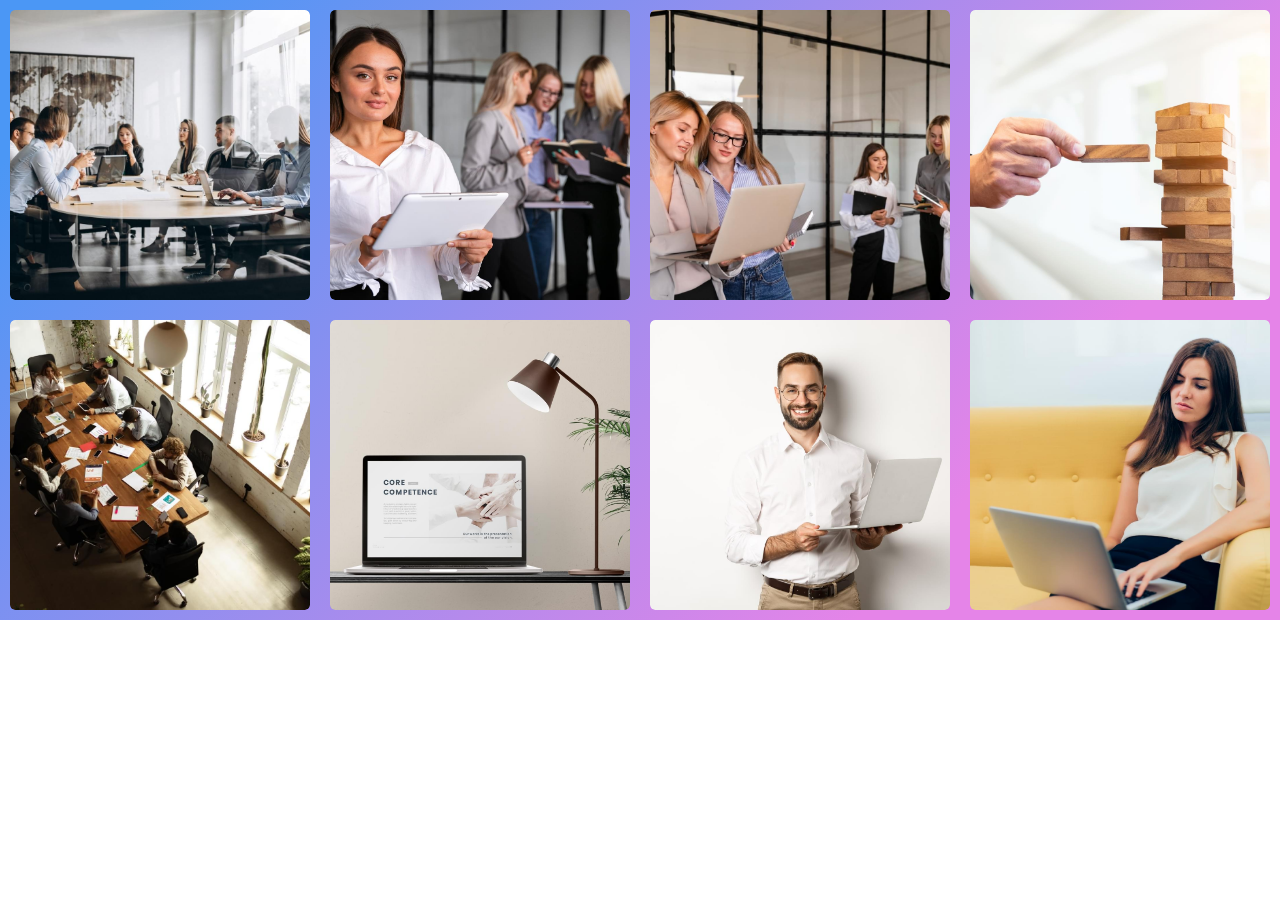
<file: displayImage2/index.html>
<!DOCTYPE html>
<html lang="en">
<head>
    <meta charset="UTF-8">
    <meta name="viewport" content="width=device-width, initial-scale=1.0">
    <title>Image Model</title>
    <link rel="stylesheet" href="style.css">
</head>
<body>
    <main>
        <div class="image"><img src="asset/images1.jpg" alt="1"></div>
        <div class="image"><img src="asset/images2.jpg" alt="2"></div>
        <div class="image"><img src="asset/images3.jpg" alt="3"></div>
        <div class="image"><img src="asset/images4.jpg" alt="4"></div>
        <div class="image"><img src="asset/images5.jpg" alt="5"></div>
        <div class="image"><img src="asset/images6.jpg" alt="6"></div>
        <div class="image"><img src="asset/images7.jpg" alt="7"></div>
        <div class="image"><img src="asset/images8.jpg" alt="8"></div>
    </main>
    <div id="overlay">
        <div id="cross">X</div>
        
    </div>
    <div class="overlay_img">

    </div>

    <script src="app.js"></script>
</body>
</html>
</file>
<file: displayImage2/style.css>
*{
    margin: 0;
    padding: 0;
    box-sizing: border-box;

}
body{
    width: 100%;
    height: 100%;
    background: rgb(75,151,245);
    background: linear-gradient(132deg, rgba(75,151,245,1) 8%, rgba(229,132,232,1) 77%);
    background-repeat: no-repeat;
    background-position: center;
    background-size: cover;
}
main{
    width: 100%;
    height: fit-content;
    display: flex;
    align-items: center;
    justify-content: center;
    flex-wrap: wrap;
    position: relative;
}
main .image{
    width: 300px;
    height: 290px;
    margin: 10px;
    border-radius: 5px;
    overflow: hidden;
}
main .image img{
    width: 100%;
    height: 100%;
    object-fit: cover;
    border-radius: 5px;
    cursor: pointer;
    transition: all 0.5s ease-in;
}
main .image img:hover{
    transform: scale(1.2);
}
#overlay{
    width: 100%;
    height: 100%;
    background-color: rgba(0, 0, 0, 0.821);
    position: fixed;
    top: 0px;
    left: 0px;
    display: none;
    transition: all 5s ease-in;
}
.overlay_img{
    width: 65%;
    height: 70%;
    position: fixed;
    top: 55%;
    left: 50%;
    transform: translate(-50%,-50%);
    overflow: hidden;
} 
@media screen and (max-width:800px) {
    .overlay_img{
        width: 500px;
        height: 55%;
    }
}
@media screen and (max-width:524px) {
    .overlay_img{
        width: 300px;
        height: 40%;
    }
}
@keyframes grow {
    0%,100%{
        transform: scale(1);
    }
    50%{
        transform: scale(1.1);
    }
}
.overlay_img img{
    width: 100%;
    height: 100%;
    object-fit: cover;
    animation: grow 2s ease;
}
#cross{
    width: 50px;
    height: 50px;
    background-color: #000;
    color: #fff;
    display: flex;
    align-items: center;
    justify-content: center;
    border-radius: 50%;
    font-size: 20px;
    font-family: Arial, Helvetica, sans-serif;
    position: relative;
    top: 12%;
    left: 48%;
    cursor: pointer;
}
</file>
